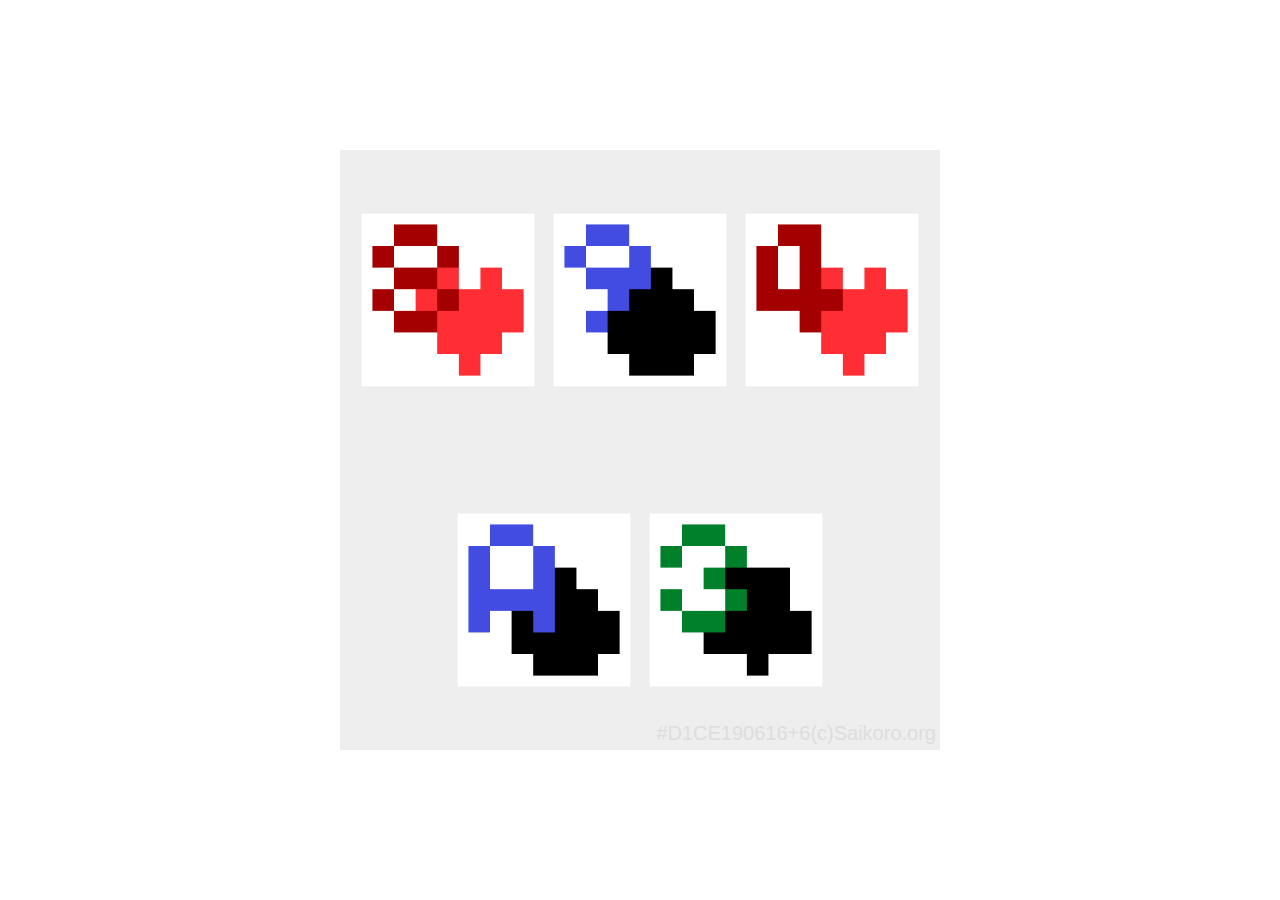
<file: app.html>
<html><head><meta charset="utf-8"><meta name="viewport" content="width=device-width,initial-scale=1"></head><body><pre class="log_screen"></pre><div class="touch_screen"></div><div id="container"><div class="main_screen"><div id="header"></div><div id="footer"><span class="info_screen"></span></div></div></div><link rel="stylesheet" href="app.css"><script type="text/javascript" src="engine.js"></script><script type="text/javascript" src="app.js"></script></body></html>
</file>
<file: app.css>
@keyframes arrow_selecting{0%{transform:scale(0)}100%{transform:scale(0)}}.arrow.selecting{transform-origin:50% 50%;animation:arrow_selecting .2s forwards}@keyframes arrow_holding{0%{transform:scale(0)}100%{transform:scale(0)}}.arrow.holding{transform-origin:50% 50%;animation:arrow_holding .2s forwards}@keyframes arrow_swiping{0%{transform:scale(0)}100%{transform:scale(1)}}.arrow.swiping{transform-origin:50% 50%;animation:arrow_swiping .2s forwards}@keyframes arrow_decided{0%{transform:scale(0)}100%{transform:scale(0);opacity:0}}.arrow.decided{transform-origin:50% 50%;animation:arrow_decided .2s forwards}@keyframes arrow_released{0%{transform:scale(0)}100%{transform:scale(0);opacity:0}}.arrow.released{transform-origin:50% 50%;animation:arrow_released .2s forwards}@keyframes point_selecting{0%{transform:scale(0.8);opacity:0}100%{transform:scale(1.0)}}.point.selecting{transform-origin:50% 50%;animation:point_selecting .2s forwards}@keyframes point_holding{0%{transform:scale(1)}100%{transform:scale(0.9)}}.point.holding{transform-origin:50% 50%;animation:point_holding .2s forwards}@keyframes point_swiping{0%{transform:scale(0.9)}100%{transform:scale(0.8)}}.point.swiping{transform-origin:50% 50%;animation:point_swiping .2s forwards}@keyframes point_decided{100%{transform:scale(1.5);opacity:0}}.point.decided{transform-origin:50% 50%;animation:point_decided .2s forwards}@keyframes point_released{0%{transform:scale(0.8)}100%{transform:scale(0.6);opacity:0}}.point.released{transform-origin:50% 50%;animation:point_released .2s forwards}.cubes{transform-origin:50% 50%;transform:scale(0.9)}@keyframes cubes_selecting{100%{transform:scale(0.8)}}.cubes.selecting{transform-origin:50% 50%;animation:cubes_selecting .1s forwards}@keyframes cubes_reselecting{100%{transform:scale(0.8)}}.cubes.reselecting{transform-origin:50% 50%;animation:cubes_reselecting .1s forwards}@keyframes cubes_unselecting{0%{transform:scale(0.8)}100%{transform:scale(0.9)}}.cubes.unselecting{transform-origin:50% 50%;animation:cubes_unselecting .1s forwards}@keyframes cubes_holding{0%{transform:scale(0.8)}100%{transform:scale(0.7)}}.cubes.holding{transform-origin:50% 50%;animation:cubes_holding .2s forwards}@keyframes cubes_swiping_right{0%{transform:scale(0.8)}20%{transform:rotate(5deg) scale(0.8)}100%{transform:rotate(15deg) scale(0.8)}}.cubes.swiping_right{transform-origin:80% 60%;animation:cubes_swiping_right 1s forwards}@keyframes cubes_swiping_left{0%{transform:scale(0.8)}20%{transform:rotate(-5deg) scale(0.8)}100%{transform:rotate(-15deg) scale(0.8)}}.cubes.swiping_left{transform-origin:20% 60%;animation:cubes_swiping_left 1s forwards}@keyframes cubes_changed{0%{transform:scale(1.0)}100%{transform:scale(0.9)}}.cubes.changed{transform-origin:50% 50%;animation:cubes_changed .1s forwards}@keyframes cubes_released{0%{transform:scale(1.0)}100%{transform:scale(0.9)}}.cubes.released{transform-origin:50% 50%;animation:cubes_released .1s forwards}@keyframes cubes_rolling{0%{transform:scale(0.8)}}.cubes.rolling{transform-origin:50% 50%;animation:cubes_rolling .2s forwards}@keyframes cubes_rolled{0%{transform:scale(1.0)}100%{transform:scale(0.9)}}.cubes.rolled{transform-origin:50% 50%;animation:cubes_rolled .1s forwards}html{height:100%;overflow:hidden;user-select:none;-moz-user-select:none;touch-callout:none}body{width:100%;height:100%;margin:0;overflow:hidden;font-family:'Helvetica Neue','Arial',sans-serif;background-color:#fff;color:#666}a{text-decoration:none;color:#999}#header,#footer{z-index:-100;position:absolute;top:0;left:0;right:0;bottom:0;height:12px;margin:2px;display:table-cell;text-align:center;vertical-align:middle;font-size:10;color:#ddd}#header{bottom:auto;text-align:left}#footer{top:auto;text-align:right}#container{position:absolute;top:50%;left:50%;width:300px;height:300px;margin-left:-150px;margin-top:-150px;display:flex;display:-webkit-flex;flex-direction:column;-webkit-flex-direction:column;justify-content:space-between;-webkit-justify-content:space-between;align-items:center;-webkit-align-items:center;animation:start .5s forwards}.touch_screen{z-index:300;position:absolute;width:100%;height:100%;margin:0}.log_screen{z-index:200;position:absolute;width:100%;height:100%;margin:0;color:#666;opacity:.5}.main_screen{z-index:100;width:300px;height:300px;margin:0;background-color:#eee;color:#666;display:flex;display:-webkit-flex;flex-wrap:wrap;justify-content:center;-webkit-justify-content:center;align-items:center;-webkit-align-items:center;transform-origin:50% 0;transform:scale(1)}@media screen and (min-width:0) and (min-height:0){#container{width:100px;margin:-50px -50px}.main_screen{transform:scale(0.25)}}@media screen and (min-width:100px) and (min-height:100px){#container{width:100px;margin:-50px -50px}.main_screen{transform:scale(0.33333333)}}@media screen and (min-width:150px) and (min-height:150px){#container{width:150px;margin:-75px -75px}.main_screen{transform:scale(0.5)}}@media screen and (min-width:200px) and (min-height:200px){#container{width:200px;margin:-100px -100px}.main_screen{transform:scale(0.66666666)}}@media screen and (min-width:300px) and (min-height:300px){#container{width:300px;height:300px;margin:-150px -150px}.main_screen{transform:scale(1)}@media screen and (min-width:450px) and (min-height:450px){#container{width:450px;height:450px;margin:-225px -225px}.main_screen{transform:scale(1.5)}}@media screen and (min-width:600px) and (min-height:600px){#container{width:600px;height:600px;margin:-300px -300px}.main_screen{transform:scale(2)}}
</file>
